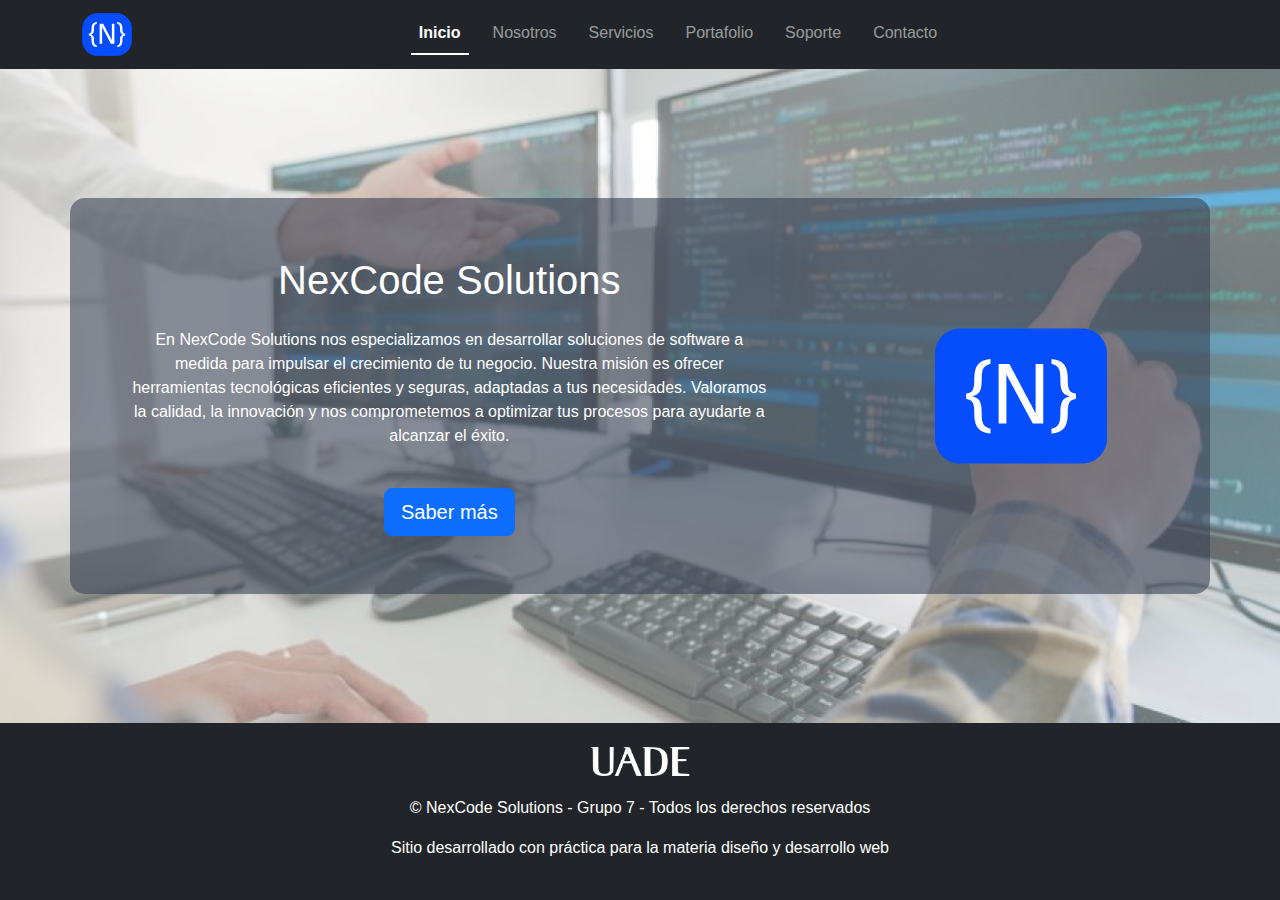
<file: index.html>
<!DOCTYPE html>
<html lang="es">

<head>
    <meta charset="UTF-8">
    <meta name="viewport" content="width=device-width, initial-scale=1.0">
    <title>Inicio - NexCode Solutions</title>
    <link href="https://cdn.jsdelivr.net/npm/bootstrap@5.3.0/dist/css/bootstrap.min.css" rel="stylesheet">
    <link rel="stylesheet" href="css/index.css">
    <link rel="stylesheet" href="css/base.css">
    <link rel="icon" type="image/png" href="images/Logo_nav_bar.svg">

</head>

<body class="d-flex flex-column min-vh-100">
    <header>
        <nav class="navbar navbar-expand-lg navbar-dark bg-dark">
            <div class="container">
                <button class="navbar-toggler me-auto" type="button" data-bs-toggle="collapse"
                    data-bs-target="#navbarNav" aria-controls="navbarNav" aria-expanded="false"
                    aria-label="Toggle navigation">
                    <span class="navbar-toggler-icon"></span>
                </button>

                <a class="navbar-brand ms-auto" href="index.html">
                    <img src="images/Logo_nav_bar.svg" alt="Logo" width="40">
                </a>

                <div class="collapse navbar-collapse justify-content-center" id="navbarNav">
                    <ul class="navbar-nav nav nav-underline">
                        <li class="nav-item"><a class="nav-link active" href="index.html">Inicio</a></li>
                        <li class="nav-item"><a class="nav-link" href="nosotros.html">Nosotros</a></li>
                        <li class="nav-item"><a class="nav-link" href="servicios.html">Servicios</a></li>
                        <li class="nav-item"><a class="nav-link" href="portafolio.html">Portafolio</a></li>
                        <li class="nav-item"><a class="nav-link" href="soporte.html">Soporte</a></li>
                        <li class="nav-item"><a class="nav-link" href="contacto.html">Contacto</a></li>
                    </ul>
                </div>
            </div>
        </nav>
    </header>
    <main class="flex-grow-1 d-flex justify-content-center align-items-center">
        <section id="inicio" class="py-5 text-center">
            <div class="container indexText">
                <div class="row align-items-center">
                    <div class="col-md-4 order-1 order-md-2">
                        <img src="images/Logo.png" alt="Logo" class="img-fluid">
                    </div>
    
                    <div class="col-md-8 order-2 order-md-1">
                        <div class="text-white m-5">
                            <h1 class="mb-4">NexCode Solutions</h1>
                            <p>En NexCode Solutions nos especializamos en desarrollar soluciones de software a medida
                                para
                                impulsar el crecimiento de tu negocio. Nuestra misión es ofrecer herramientas
                                tecnológicas
                                eficientes y seguras, adaptadas a tus necesidades. Valoramos la calidad, la innovación y
                                nos
                                comprometemos a optimizar tus procesos para ayudarte a alcanzar el éxito.</p>
                            <a href="servicios.html" class="btn btn-primary btn-lg mt-4 opacity-100 shadow-lg">Saber más</a>
                        </div>
                    </div>
                </div>
            </div>
        </section>
    </main>

    <!-- Footer -->
    <footer class="bg-dark text-white text-center py-4 mt-auto">
        <div class="container">
            <img src="images/Logo_UADE.png" alt="UADE" width="100">
            <p>© NexCode Solutions - Grupo 7 - Todos los derechos reservados</p>
            <p>Sitio desarrollado con práctica para la materia diseño y desarrollo web</p>
        </div>
    </footer>

    <!-- Bootstrap JS -->
    <script src="https://cdn.jsdelivr.net/npm/bootstrap@5.3.0/dist/js/bootstrap.bundle.min.js"></script>
</body>

</html>
</file>
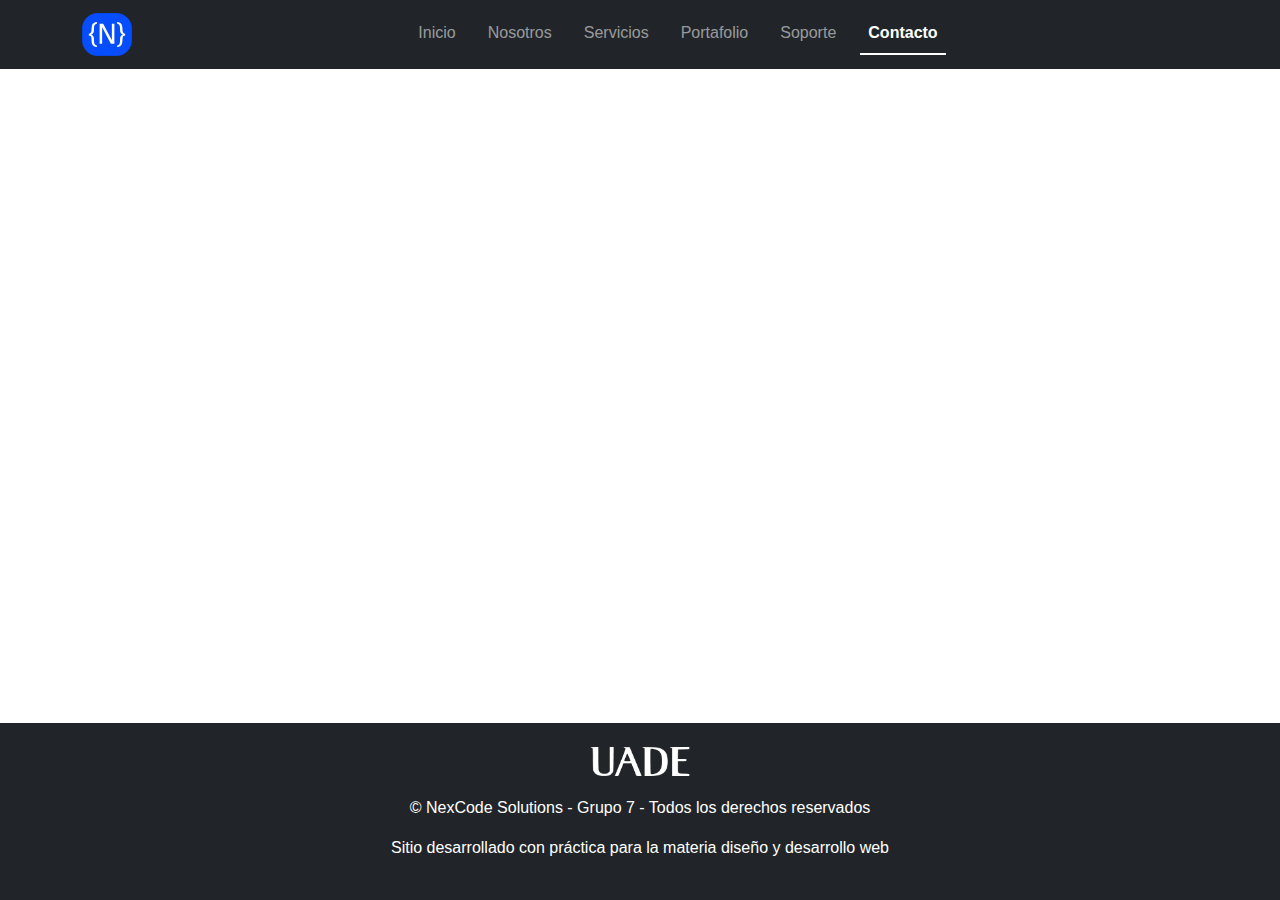
<file: contacto.html>
<!DOCTYPE html>
<html lang="es">

<head>
    <meta charset="UTF-8">
    <meta name="viewport" content="width=device-width, initial-scale=1.0">
    <title>Inicio - NexCode Solutions</title>
    <link href="https://cdn.jsdelivr.net/npm/bootstrap@5.3.0/dist/css/bootstrap.min.css" rel="stylesheet">
    <link rel="stylesheet" href="css/contacto.css">
    <link rel="stylesheet" href="css/base.css">
    <link rel="icon" type="image/png" href="images/Logo_nav_bar.svg">

</head>

<body class="d-flex flex-column min-vh-100">
    <header>
        <nav class="navbar navbar-expand-lg navbar-dark bg-dark">
            <div class="container">
                <button class="navbar-toggler me-auto" type="button" data-bs-toggle="collapse"
                    data-bs-target="#navbarNav" aria-controls="navbarNav" aria-expanded="false"
                    aria-label="Toggle navigation">
                    <span class="navbar-toggler-icon"></span>
                </button>

                <a class="navbar-brand ms-auto" href="index.html">
                    <img src="images/Logo_nav_bar.svg" alt="Logo" width="40">
                </a>

                <div class="collapse navbar-collapse justify-content-center" id="navbarNav">
                    <ul class="navbar-nav nav nav-underline">
                        <li class="nav-item"><a class="nav-link" href="index.html">Inicio</a></li>
                        <li class="nav-item"><a class="nav-link" href="nosotros.html">Nosotros</a></li>
                        <li class="nav-item"><a class="nav-link" href="servicios.html">Servicios</a></li>
                        <li class="nav-item"><a class="nav-link" href="portafolio.html">Portafolio</a></li>
                        <li class="nav-item"><a class="nav-link" href="soporte.html">Soporte</a></li>
                        <li class="nav-item"><a class="nav-link active" href="contacto.html">Contacto</a></li>
                    </ul>
                </div>
            </div>
        </nav>
    </header>
    <main class="flex-grow-1 d-flex justify-content-center align-items-center">

    </main>

    <footer class="bg-dark text-white text-center py-4 mt-auto">
        <div class="container">
            <img src="images/Logo_UADE.png" alt="UADE" width="100">
            <p>© NexCode Solutions - Grupo 7 - Todos los derechos reservados</p>
            <p>Sitio desarrollado con práctica para la materia diseño y desarrollo web</p>
        </div>
    </footer>

    <script src="https://cdn.jsdelivr.net/npm/bootstrap@5.3.0/dist/js/bootstrap.bundle.min.js"></script>
</body>

</html>
</file>
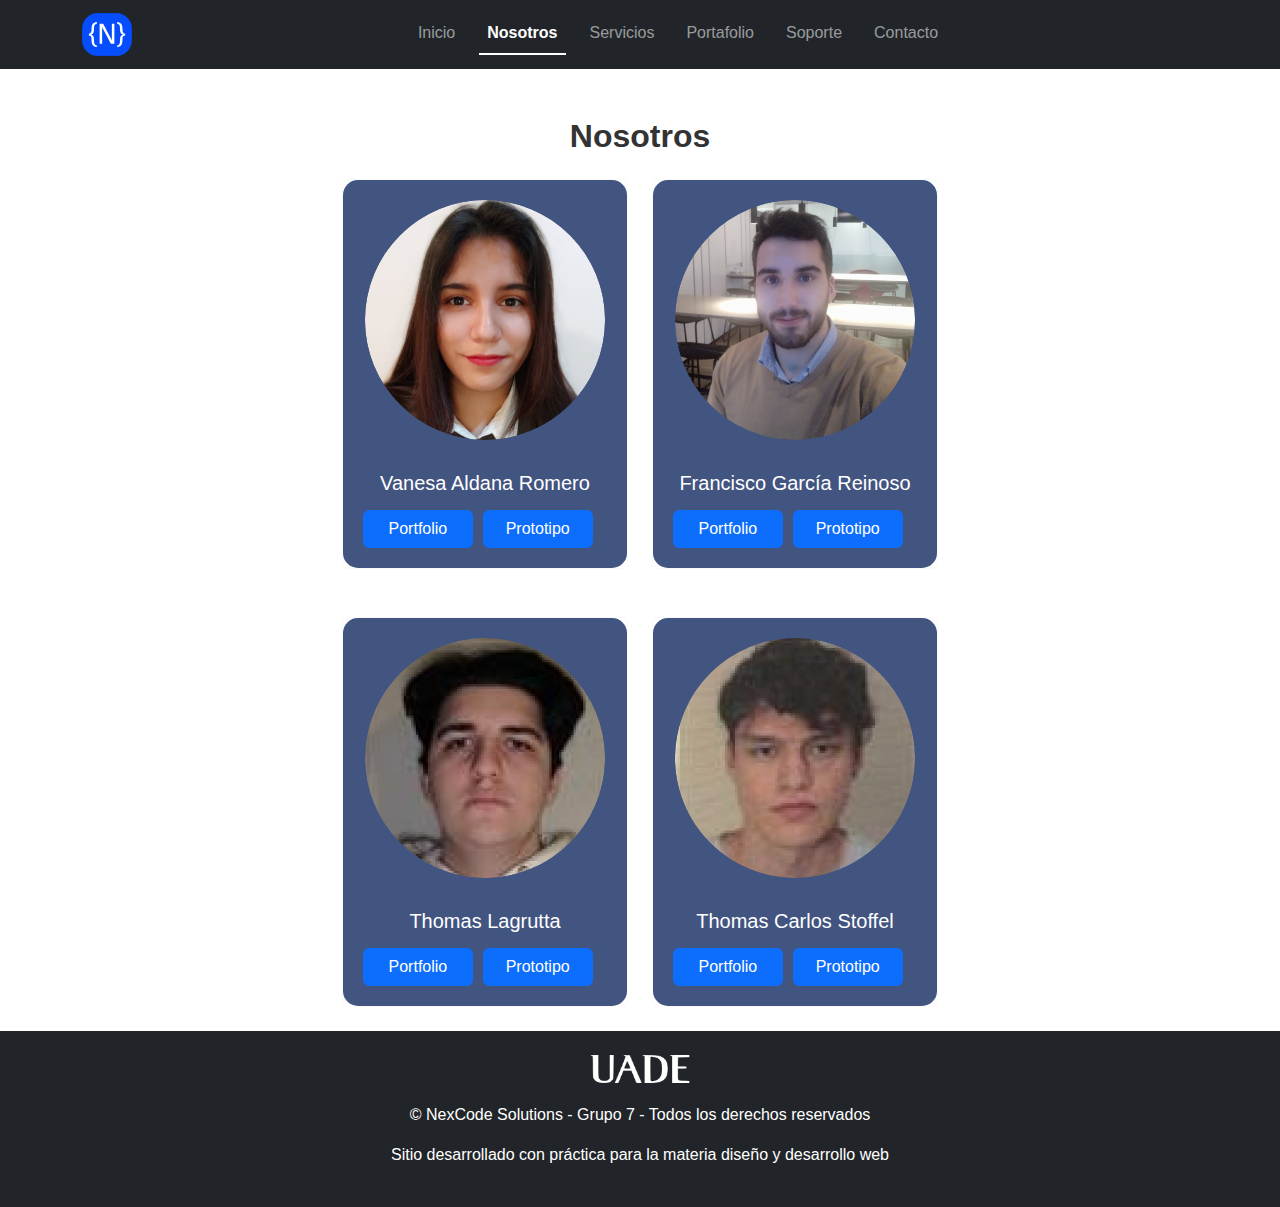
<file: nosotros.html>
<!DOCTYPE html>
<html lang="es">

<head>
    <meta charset="UTF-8">
    <meta name="viewport" content="width=device-width, initial-scale=1.0">
    <title>Inicio - NexCode Solutions</title>
    <link href="https://cdn.jsdelivr.net/npm/bootstrap@5.3.0/dist/css/bootstrap.min.css" rel="stylesheet">
    <link rel="stylesheet" href="css/nosotros.css">
    <link rel="stylesheet" href="css/base.css">
    <link rel="icon" type="image/png" href="images/Logo_nav_bar.svg">

</head>

<body class="d-flex flex-column min-vh-100">
    <header>
        <nav class="navbar navbar-expand-lg navbar-dark bg-dark">
            <div class="container">
                <button class="navbar-toggler me-auto" type="button" data-bs-toggle="collapse"
                    data-bs-target="#navbarNav" aria-controls="navbarNav" aria-expanded="false"
                    aria-label="Toggle navigation">
                    <span class="navbar-toggler-icon"></span>
                </button>

                <a class="navbar-brand ms-auto" href="index.html">
                    <img src="images/Logo_nav_bar.svg" alt="Logo" width="40">
                </a>

                <div class="collapse navbar-collapse justify-content-center" id="navbarNav">
                    <ul class="navbar-nav nav nav-underline">
                        <li class="nav-item"><a class="nav-link" href="index.html">Inicio</a></li>
                        <li class="nav-item"><a class="nav-link active" href="nosotros.html">Nosotros</a></li>
                        <li class="nav-item"><a class="nav-link" href="servicios.html">Servicios</a></li>
                        <li class="nav-item"><a class="nav-link" href="portafolio.html">Portafolio</a></li>
                        <li class="nav-item"><a class="nav-link" href="soporte.html">Soporte</a></li>
                        <li class="nav-item"><a class="nav-link" href="contacto.html">Contacto</a></li>
                    </ul>
                </div>
            </div>
        </nav>
    </header>
    <main class="flex-grow-1 d-flex justify-content-center align-items-center">
        <div class="container text-center mt-5">
            <h2>Nosotros</h2>
            <div class="row mt-4 justify-content-center">
                <div class="col-md-3 col-sm-6 mb-4 card-div">
                    <div class="card text-center border-light custom-card">
                        <div class="card-body d-flex flex-column justify-content-center align-items-center">
                            <img src="images/Vanesa_Romero.png" class="rounded-circle img-fluid"
                                alt="Vanesa Aldana Romero">
                            <h5 class="card-title mt-3">Vanesa Aldana Romero</h5>
                            <div class="buttons">
                                <a href="#" target="_blank" class="btn btn-primary">Portfolio</a>
                                <a href="#" target="_blank" class="btn btn-primary">Prototipo</a>
                            </div>
                        </div>
                    </div>
                </div>

                <div class="col-md-3 col-sm-6 mb-4 card-div">
                    <div class="card text-center border-light custom-card">
                        <div class="card-body d-flex flex-column justify-content-center align-items-center">
                            <img src="images/Francisco_Garcia.png" class="rounded-circle img-fluid"
                                alt="Francisco García Reinoso">
                            <h5 class="card-title mt-3">Francisco García Reinoso</h5>
                            <div class="buttons">
                                <a href="https://frangr30.github.io/PortfolioV2/" target="_blank"
                                    class="btn btn-primary">Portfolio</a>
                                <a href="https://www.figma.com/design/RISTsksIM1UTA5A0AuM10m/Portfolio?node-id=0-1&node-type=canvas&t=AwmdUwUwIbh0XgKv-0" target="_blank" class="btn btn-primary">Prototipo</a>
                            </div>
                        </div>
                    </div>
                </div>
            </div>
            <div class="row mt-4 justify-content-center">
                <div class="col-md-3 col-sm-6 mb-4 card-div">
                    <div class="card text-center border-light custom-card">
                        <div class="card-body d-flex flex-column justify-content-center align-items-center">
                            <img src="images/Thomas_Lagrutta.png" class="rounded-circle img-fluid"
                                alt="Thomas Lagrutta">
                            <h5 class="card-title mt-3">Thomas Lagrutta</h5>
                            <div class="buttons">
                                <a href="#" target="_blank" class="btn btn-primary">Portfolio</a>
                                <a href="#" target="_blank" class="btn btn-primary">Prototipo</a>
                            </div>
                        </div>
                    </div>
                </div>

                <div class="col-md-3 col-sm-6 mb-4 card-div">
                    <div class="card text-center border-light custom-card">
                        <div class="card-body d-flex flex-column justify-content-center align-items-center">
                            <img src="images/Thomas_Stoffel.png" class="rounded-circle img-fluid"
                                alt="Thomas Carlos Stoffel">
                            <h5 class="card-title mt-3">Thomas Carlos Stoffel</h5>
                            <div class="buttons">
                                <a href="#" target="_blank" class="btn btn-primary">Portfolio</a>
                                <a href="#" target="_blank" class="btn btn-primary">Prototipo</a>
                            </div>
                        </div>
                    </div>
                </div>
            </div>
        </div>
    </main>

    <footer class="bg-dark text-white text-center py-4 mt-auto">
        <div class="container">
            <img src="images/Logo_UADE.png" alt="UADE" width="100">
            <p>© NexCode Solutions - Grupo 7 - Todos los derechos reservados</p>
            <p>Sitio desarrollado con práctica para la materia diseño y desarrollo web</p>
        </div>
    </footer>

    <script src="https://cdn.jsdelivr.net/npm/bootstrap@5.3.0/dist/js/bootstrap.bundle.min.js"></script>
</body>

</html>
</file>
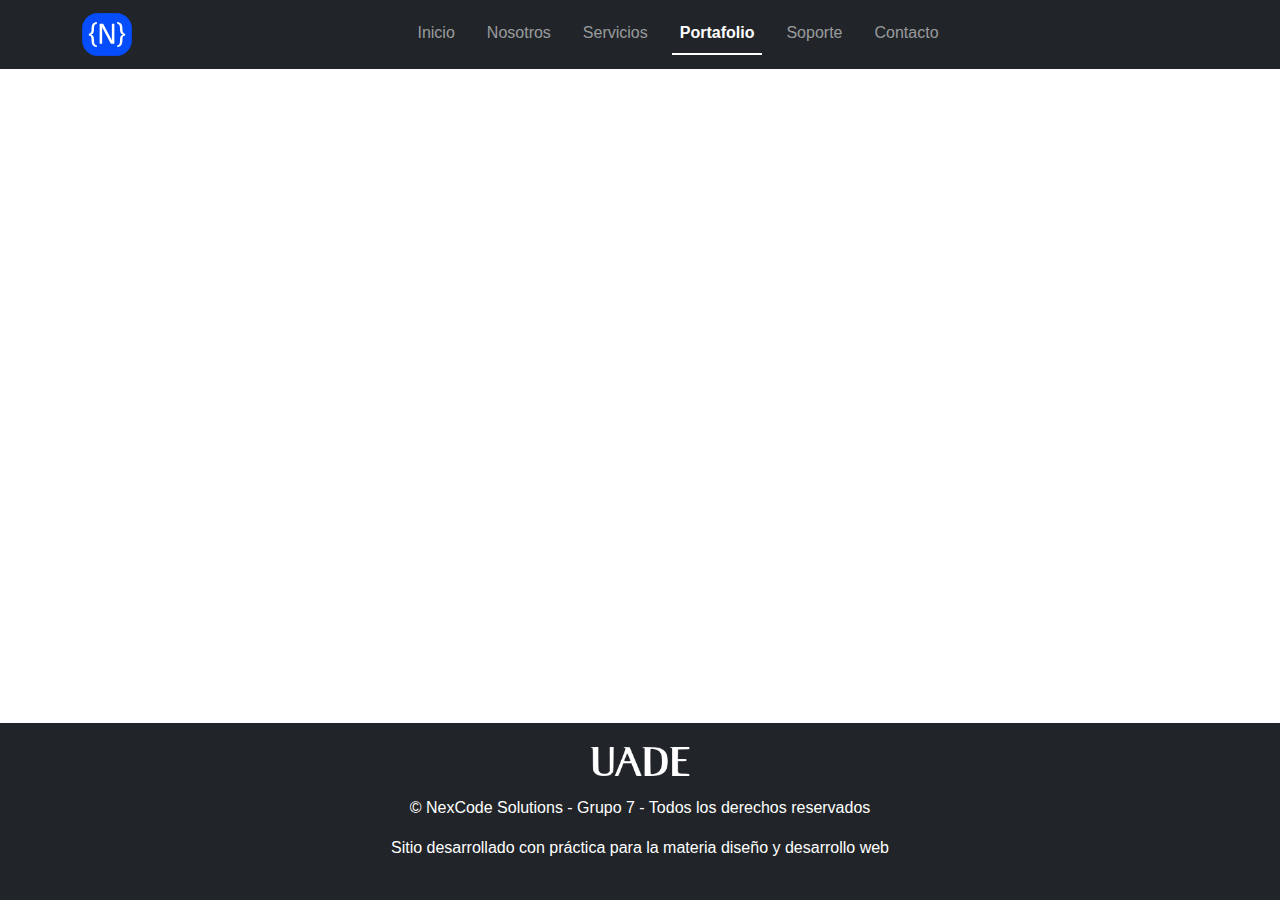
<file: portafolio.html>
<!DOCTYPE html>
<html lang="es">

<head>
    <meta charset="UTF-8">
    <meta name="viewport" content="width=device-width, initial-scale=1.0">
    <title>Inicio - NexCode Solutions</title>
    <link href="https://cdn.jsdelivr.net/npm/bootstrap@5.3.0/dist/css/bootstrap.min.css" rel="stylesheet">
    <link rel="stylesheet" href="css/portafolio.css">
    <link rel="stylesheet" href="css/base.css">
    <link rel="icon" type="image/png" href="images/Logo_nav_bar.svg">

</head>

<body class="d-flex flex-column min-vh-100">
    <header>
        <nav class="navbar navbar-expand-lg navbar-dark bg-dark">
            <div class="container">
                <button class="navbar-toggler me-auto" type="button" data-bs-toggle="collapse"
                    data-bs-target="#navbarNav" aria-controls="navbarNav" aria-expanded="false"
                    aria-label="Toggle navigation">
                    <span class="navbar-toggler-icon"></span>
                </button>

                <a class="navbar-brand ms-auto" href="index.html">
                    <img src="images/Logo_nav_bar.svg" alt="Logo" width="40">
                </a>

                <div class="collapse navbar-collapse justify-content-center" id="navbarNav">
                    <ul class="navbar-nav nav nav-underline">
                        <li class="nav-item"><a class="nav-link" href="index.html">Inicio</a></li>
                        <li class="nav-item"><a class="nav-link" href="nosotros.html">Nosotros</a></li>
                        <li class="nav-item"><a class="nav-link" href="servicios.html">Servicios</a></li>
                        <li class="nav-item"><a class="nav-link active" href="portafolio.html">Portafolio</a></li>
                        <li class="nav-item"><a class="nav-link" href="soporte.html">Soporte</a></li>
                        <li class="nav-item"><a class="nav-link" href="contacto.html">Contacto</a></li>
                    </ul>
                </div>
            </div>
        </nav>
    </header>
    <main class="flex-grow-1 d-flex justify-content-center align-items-center">

    </main>

    <footer class="bg-dark text-white text-center py-4 mt-auto">
        <div class="container">
            <img src="images/Logo_UADE.png" alt="UADE" width="100">
            <p>© NexCode Solutions - Grupo 7 - Todos los derechos reservados</p>
            <p>Sitio desarrollado con práctica para la materia diseño y desarrollo web</p>
        </div>
    </footer>

    <script src="https://cdn.jsdelivr.net/npm/bootstrap@5.3.0/dist/js/bootstrap.bundle.min.js"></script>
</body>

</html>
</file>
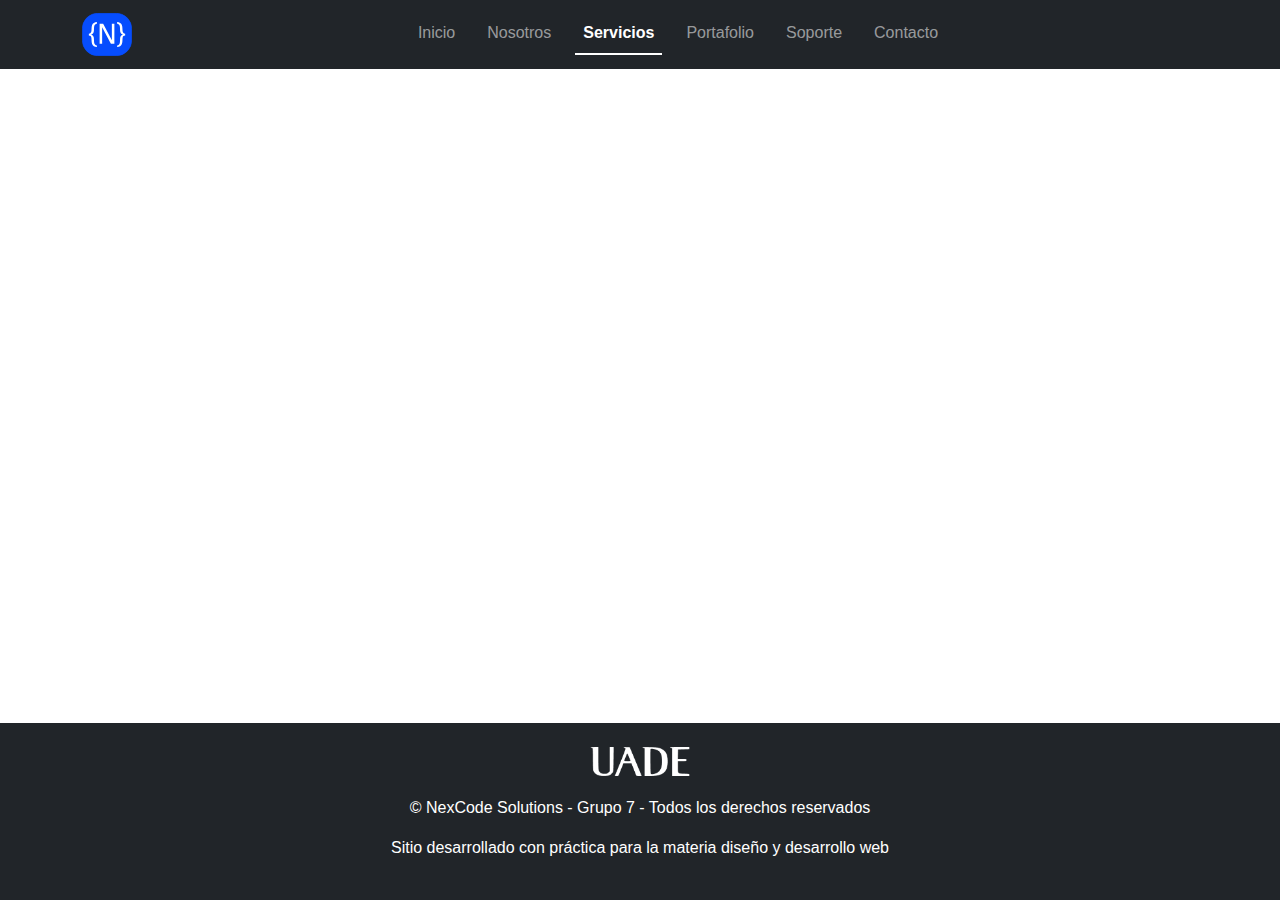
<file: servicios.html>
<!DOCTYPE html>
<html lang="es">

<head>
    <meta charset="UTF-8">
    <meta name="viewport" content="width=device-width, initial-scale=1.0">
    <title>Inicio - NexCode Solutions</title>
    <link href="https://cdn.jsdelivr.net/npm/bootstrap@5.3.0/dist/css/bootstrap.min.css" rel="stylesheet">
    <link rel="stylesheet" href="css/servicios.css">
    <link rel="stylesheet" href="css/base.css">
    <link rel="icon" type="image/png" href="images/Logo_nav_bar.svg">

</head>

<body class="d-flex flex-column min-vh-100">
    <header>
        <nav class="navbar navbar-expand-lg navbar-dark bg-dark">
            <div class="container">
                <button class="navbar-toggler me-auto" type="button" data-bs-toggle="collapse"
                    data-bs-target="#navbarNav" aria-controls="navbarNav" aria-expanded="false"
                    aria-label="Toggle navigation">
                    <span class="navbar-toggler-icon"></span>
                </button>

                <a class="navbar-brand ms-auto" href="index.html">
                    <img src="images/Logo_nav_bar.svg" alt="Logo" width="40">
                </a>

                <div class="collapse navbar-collapse justify-content-center" id="navbarNav">
                    <ul class="navbar-nav nav nav-underline">
                        <li class="nav-item"><a class="nav-link" href="index.html">Inicio</a></li>
                        <li class="nav-item"><a class="nav-link" href="nosotros.html">Nosotros</a></li>
                        <li class="nav-item"><a class="nav-link active" href="servicios.html">Servicios</a></li>
                        <li class="nav-item"><a class="nav-link" href="portafolio.html">Portafolio</a></li>
                        <li class="nav-item"><a class="nav-link" href="soporte.html">Soporte</a></li>
                        <li class="nav-item"><a class="nav-link" href="contacto.html">Contacto</a></li>
                    </ul>
                </div>
            </div>
        </nav>
    </header>
    <main class="flex-grow-1 d-flex justify-content-center align-items-center">

    </main>

    <footer class="bg-dark text-white text-center py-4 mt-auto">
        <div class="container">
            <img src="images/Logo_UADE.png" alt="UADE" width="100">
            <p>© NexCode Solutions - Grupo 7 - Todos los derechos reservados</p>
            <p>Sitio desarrollado con práctica para la materia diseño y desarrollo web</p>
        </div>
    </footer>

    <script src="https://cdn.jsdelivr.net/npm/bootstrap@5.3.0/dist/js/bootstrap.bundle.min.js"></script>
</body>

</html>
</file>
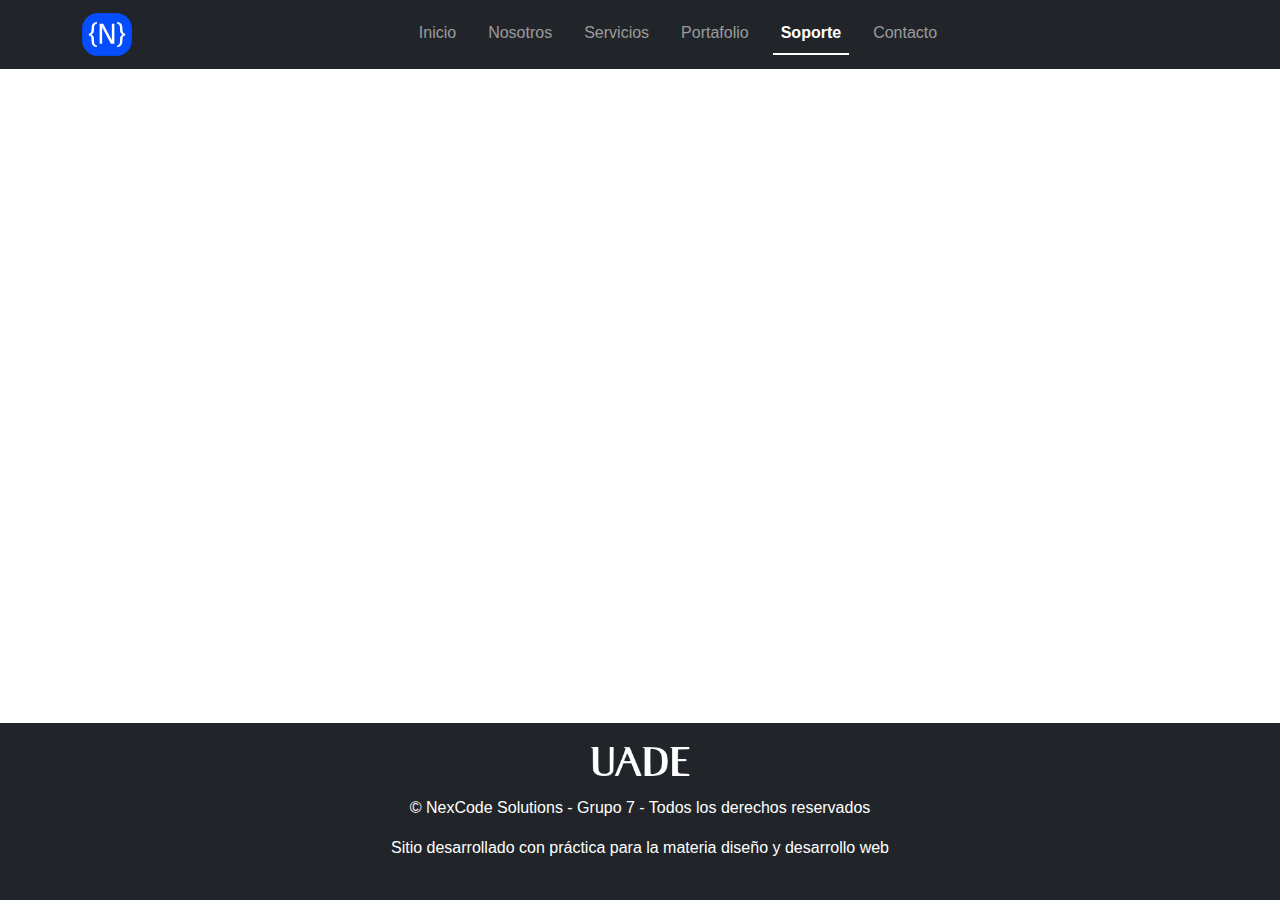
<file: soporte.html>
<!DOCTYPE html>
<html lang="es">

<head>
    <meta charset="UTF-8">
    <meta name="viewport" content="width=device-width, initial-scale=1.0">
    <title>Inicio - NexCode Solutions</title>
    <link href="https://cdn.jsdelivr.net/npm/bootstrap@5.3.0/dist/css/bootstrap.min.css" rel="stylesheet">
    <link rel="stylesheet" href="css/soporte.css">
    <link rel="stylesheet" href="css/base.css">
    <link rel="icon" type="image/png" href="images/Logo_nav_bar.svg">

</head>

<body class="d-flex flex-column min-vh-100">
    <header>
        <nav class="navbar navbar-expand-lg navbar-dark bg-dark">
            <div class="container">
                <button class="navbar-toggler me-auto" type="button" data-bs-toggle="collapse"
                    data-bs-target="#navbarNav" aria-controls="navbarNav" aria-expanded="false"
                    aria-label="Toggle navigation">
                    <span class="navbar-toggler-icon"></span>
                </button>

                <a class="navbar-brand ms-auto" href="index.html">
                    <img src="images/Logo_nav_bar.svg" alt="Logo" width="40">
                </a>

                <div class="collapse navbar-collapse justify-content-center" id="navbarNav">
                    <ul class="navbar-nav nav nav-underline">
                        <li class="nav-item"><a class="nav-link" href="index.html">Inicio</a></li>
                        <li class="nav-item"><a class="nav-link" href="nosotros.html">Nosotros</a></li>
                        <li class="nav-item"><a class="nav-link" href="servicios.html">Servicios</a></li>
                        <li class="nav-item"><a class="nav-link" href="portafolio.html">Portafolio</a></li>
                        <li class="nav-item"><a class="nav-link active" href="soporte.html">Soporte</a></li>
                        <li class="nav-item"><a class="nav-link" href="contacto.html">Contacto</a></li>
                    </ul>
                </div>
            </div>
        </nav>
    </header>
    <main class="flex-grow-1 d-flex justify-content-center align-items-center">

    </main>

    <footer class="bg-dark text-white text-center py-4 mt-auto">
        <div class="container">
            <img src="images/Logo_UADE.png" alt="UADE" width="100">
            <p>© NexCode Solutions - Grupo 7 - Todos los derechos reservados</p>
            <p>Sitio desarrollado con práctica para la materia diseño y desarrollo web</p>
        </div>
    </footer>

    <script src="https://cdn.jsdelivr.net/npm/bootstrap@5.3.0/dist/js/bootstrap.bundle.min.js"></script>
</body>

</html>
</file>
<file: css/index.css>
.indexText {
    background-color: rgba(58, 66, 85, 0.6); /* Fondo con opacidad */
    border-radius: 15px;
    padding: 10px;
    position: relative; /* Para que se superponga al pseudo-elemento */
    z-index: 1;
}

main::before {
    content: '';
    position: absolute;
    top: 0;
    left: 0;
    width: 100%;
    height: 100%;
    background-image: url(https://frangr30.github.io/desarrollo-web-tp-grupal/images/fondo_index.png); /* Imagen de fondo */
    background-size: cover;
    background-position: center;
    opacity: 0.6; /* Opacidad solo para la imagen de fondo */
    z-index: -1; /* Para que quede detrás del contenido */
}

@media (max-width: 768px){
    .container{

    }
}
</file>
<file: css/base.css>
body {
    font-family: Arial, sans-serif;
}

.navbar-brand img {
    margin-right: 10px;
    width: 50px;
}


main {
    flex-grow: 1;
    position: relative;
}

footer {
    position: relative;
    bottom: 0;
    width: 100%;
    background-color: #343a40;
    color: white;
}

footer img {
    margin-bottom: 20px;
}
</file>
<file: css/contacto.css>

</file>
<file: css/nosotros.css>
.card-body {
    padding: 20px;
    background-color: #425480;
    color: white;
    border-radius: 15px;
}

h2 {
    font-weight: bold;
    color: #333;
}

.custom-card {
    min-height: 350px;
}

.card-div{

    min-width: 310px;
}

.custom-card img,
.custom-card h5 {
    margin-bottom: 15px;
}

.custom-card .btn {
    margin-right: 10px;
    width: calc(45%);
}

.buttons{
    display: flex;
    width: 100%;
}
</file>
<file: css/portafolio.css>

</file>
<file: css/servicios.css>

</file>
<file: css/soporte.css>

</file>
